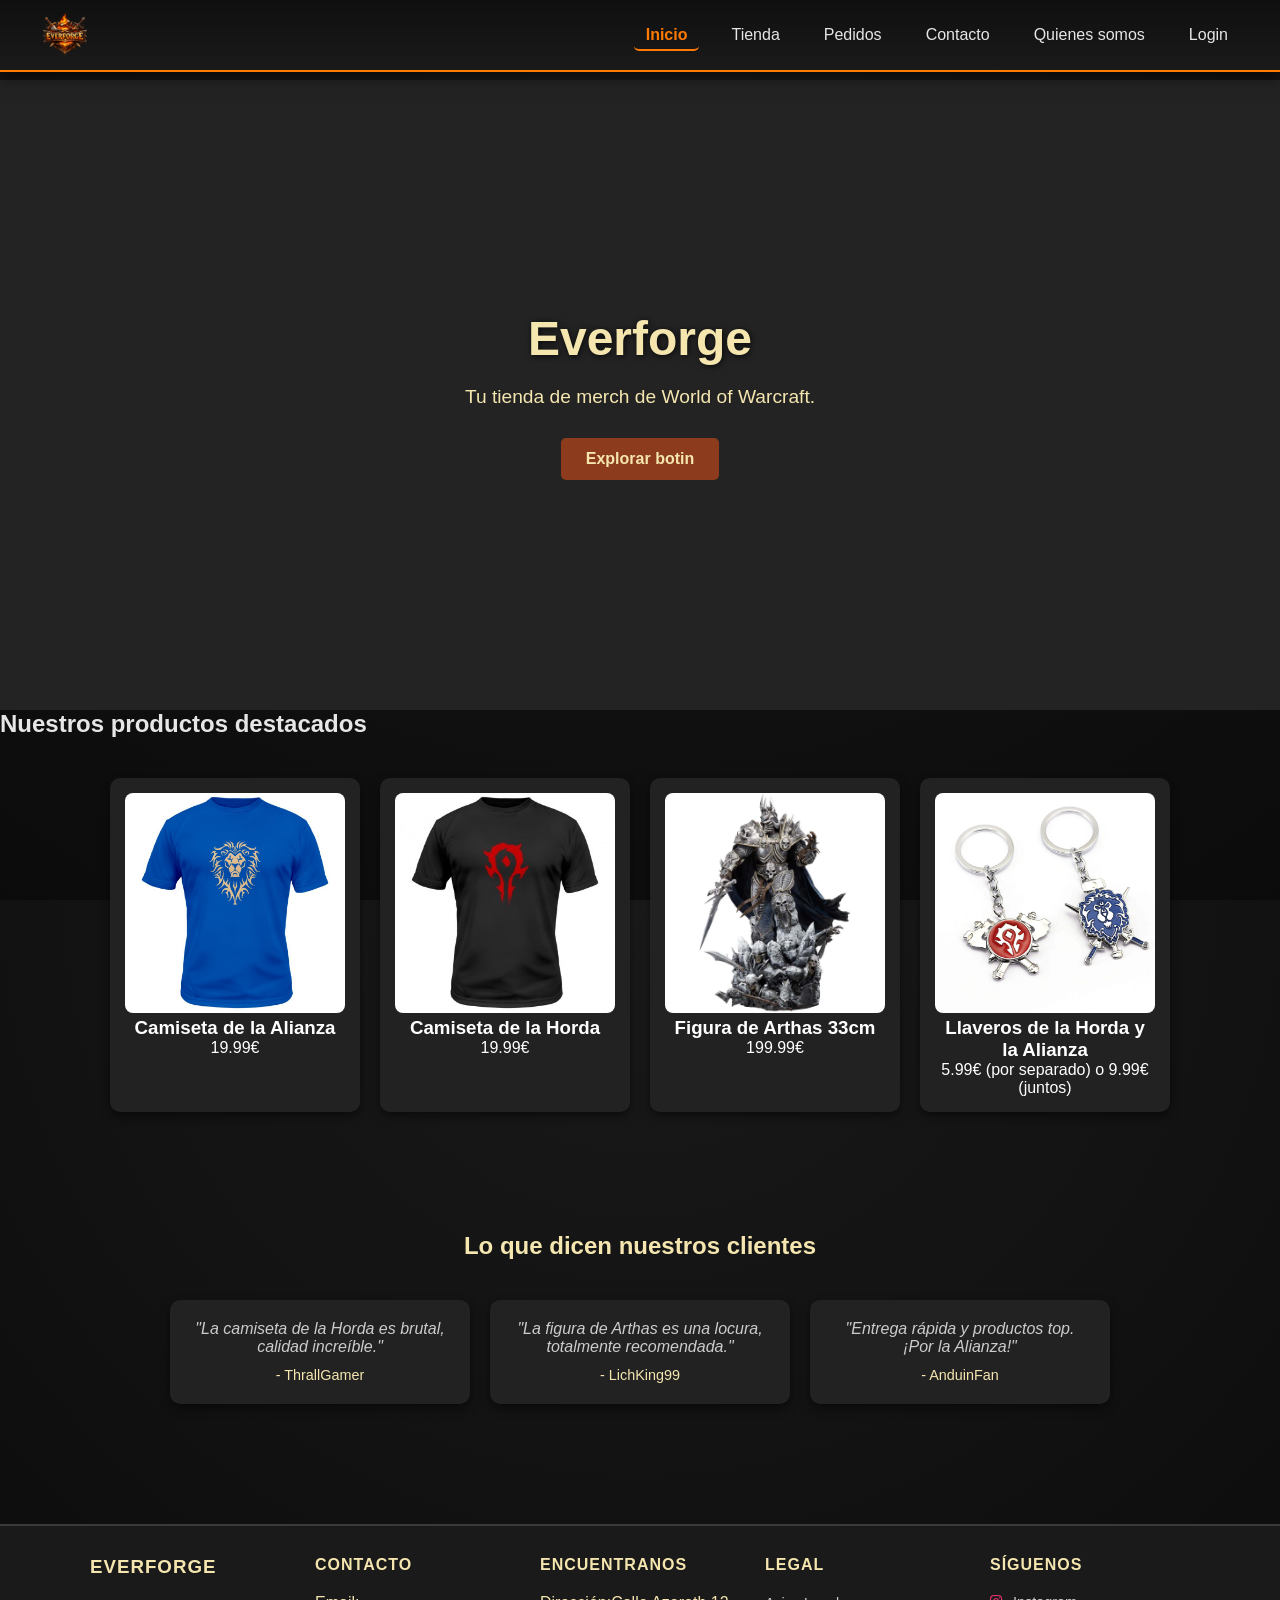
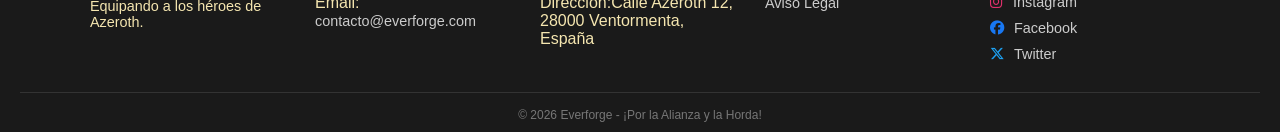
<file: index.html>
<!DOCTYPE html>
<html lang="es">

<head>
  <meta charset="UTF-8">
  <meta name="viewport" content="width=device-width, initial-scale=1.0">
  <title>Everforge - Inicio</title>
  <link rel="stylesheet" href="./css/style.css">
  <link rel="stylesheet" href="https://cdnjs.cloudflare.com/ajax/libs/font-awesome/6.5.0/css/all.min.css">
</head>
<!--links a todas las páginas-->

<body>
  <header>
    <div class="logo">
      <img src="./assets/images/logo.png" alt="Everforge">
    </div>
    <nav aria-label="Menú principal">
      <ul>
        <li><a href="index.html" class="activo">Inicio</a></li>
        <li><a href="views/merch.html">Tienda</a></li>
        <li><a href="views/pedidos.html">Pedidos</a></li>
        <li><a href="views/contacto.html">Contacto</a></li>
        <li><a href="views/nosotros.html">Quienes somos</a></li>
        <li><a href="views/login.html">Login</a></li>


      </ul>
    </nav>
  </header>
  <!--seccion hero-->
  <main>
    <section id="hero">
      <div class="hero-content">
        <h2 class="montserrat-regular">Everforge</h2>
        <p class="montserrat-regular">
          Tu tienda de merch de World of Warcraft.
        </p>
        <a href="views/merch.html" class="btn-primary montserrat-bold">Explorar botin</a>
      </div>
    </section>
    <section>
      <h2 class="montserrat-bold">Nuestros productos destacados</h2>
      <div class="productos-destacados">
        <div class="producto">
          <a href="views/merch.html">
            <img src="./assets/images/camiseta-world-of-warcraft-alianza.jpg" alt="Camiseta de la Alianza">
          </a>
          <h3 class="montserrat-regular">Camiseta de la Alianza</h3>
          <p class="montserrat-regular">19.99€</p>
        </div>
        <div class="producto">
          <a href="views/merch.html">
            <img src="./assets/images/camiseta-world-of-warcraft-horda.jpg" alt="Camiseta de la Horda">
          </a>
          <h3 class="montserrat-regular">Camiseta de la Horda</h3>
          <p class="montserrat-regular">19.99€</p>
        </div>
        <div class="producto">
          <a href="views/merch.html">
            <img src="./assets/images/figura-arthas-menethil.jpg" alt="Figura de Arthas Menethil">
          </a>
          <h3 class="montserrat-regular">Figura de Arthas 33cm</h3>
          <p class="montserrat-regular">199.99€</p>
        </div>
        <div class="producto">
          <a href="views/merch.html">
            <img src="./assets/images/llaveros-horda-alianza.jpg" alt="Llaveros de la Horda y la Alianza">
          </a>
          <h3 class="montserrat-regular">
            Llaveros de la Horda y la Alianza
          </h3>
          <p class="montserrat-regular">
            5.99€ (por separado) o 9.99€ (juntos)
          </p>
        </div>
      </div>
    </section>
    <section class="opiniones">
      <h2 class="montserrat-bold">Lo que dicen nuestros clientes</h2>

      <div class="opiniones-container">
        <div class="opinion">
          <p>"La camiseta de la Horda es brutal, calidad increíble."</p>
          <span>- ThrallGamer</span>
        </div>

        <div class="opinion">
          <p>"La figura de Arthas es una locura, totalmente recomendada."</p>
          <span>- LichKing99</span>
        </div>

        <div class="opinion">
          <p>"Entrega rápida y productos top. ¡Por la Alianza!"</p>
          <span>- AnduinFan</span>
        </div>
      </div>
    </section>
  </main>
  <!--footer-->
  <footer>
    <div class="footer-content">
      <div class="footer-section">
        <h3 class="montserrat-bold">Everforge</h3>
        <p class="montserrat-regular">Equipando a los héroes de Azeroth.</p>
      </div>
      <div class="footer-section">
        <h4 class="montserrat-bold">Contacto</h4>
        <ul>
          <li>
            Email:
            <a href="mailto:contacto@everforge.com">contacto@everforge.com</a>
          </li>
        </ul>
      </div>
      <div class="footer-section">
        <h4 class="montserrat-bold">Encuentranos</h4>
        <ul>
          <li>Dirección:Calle Azeroth 12, 28000 Ventormenta, España</li>
        </ul>
      </div>
      <div class="footer-section">
        <h4 class="montserrat-bold">Legal</h4>
        <ul>
          <li><a href="views/aviso-legal.html">Aviso Legal</a></li>
        </ul>
      </div>

      <div class="footer-section">
        <h4 class="montserrat-bold">Síguenos</h4>
        <div class="social-links">
          <a href="https://instagram.com" target="_blank" class="insta-link">
            <i class="fa-brands fa-instagram"></i> Instagram
          </a>

          <a href="https://facebook.com" target="_blank" class="facebook-link">
            <i class="fa-brands fa-facebook"></i> Facebook
          </a>

          <a href="https://twitter.com" target="_blank" class="twitter-link">
            <i class="fa-brands fa-x-twitter"></i> Twitter
          </a>
        </div>
      </div>
    </div>
    <div class="footer-bottom">
      <p class="montserrat-regular">
        &copy; 2026 Everforge - ¡Por la Alianza y la Horda!
      </p>
    </div>
  </footer>
</body>

</html>
</file>
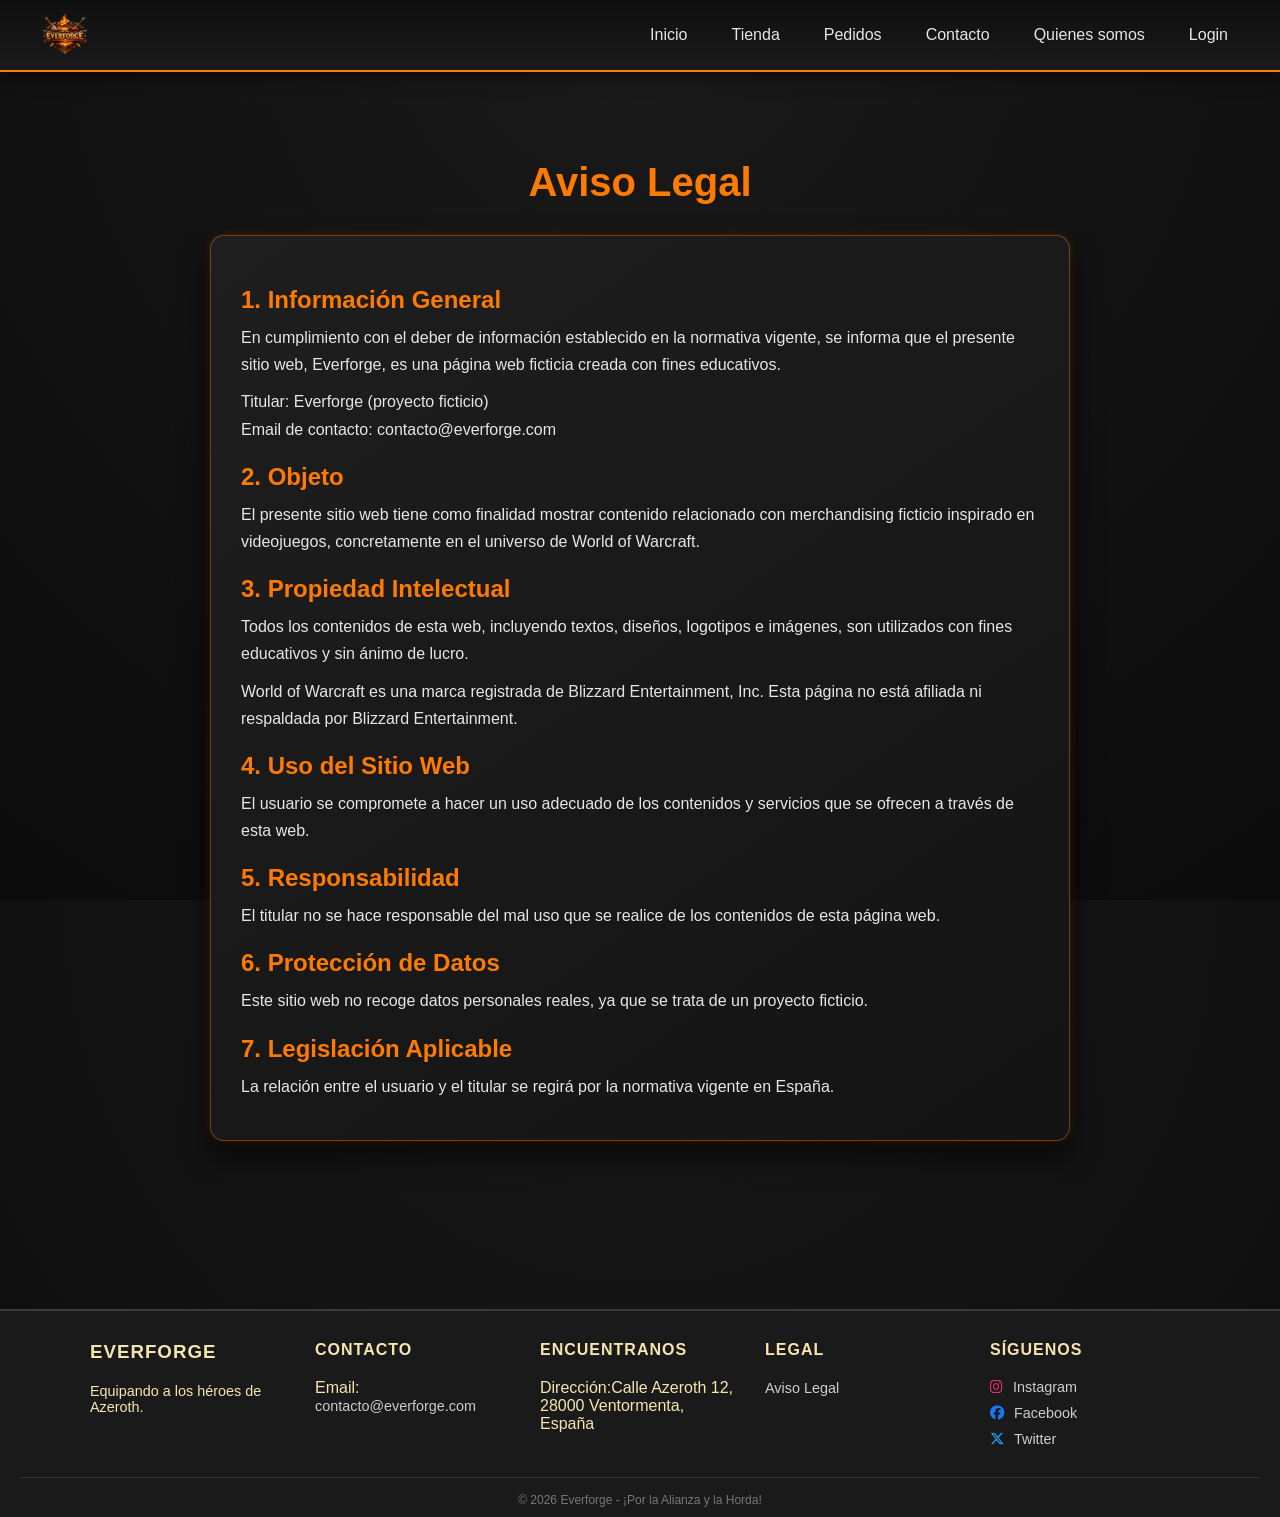
<file: views/aviso-legal.html>
<!DOCTYPE html>
<html lang="es">

<head>
  <meta charset="UTF-8" />
  <meta name="viewport" content="width=device-width, initial-scale=1.0" />
  <title>Aviso Legal - Everforge</title>
  <link rel="stylesheet" href="../css/style.css" />
  <link rel="stylesheet" href="https://cdnjs.cloudflare.com/ajax/libs/font-awesome/6.5.0/css/all.min.css" />
</head>

<body>
  <header>
    <div class="logo">
      <img width="300" height="200" src="../assets/images/logo.png" alt="" />
    </div>
    <nav aria-label="Menú principal">
      <ul>
        <li><a href="../index.html">Inicio</a></li>
        <li><a href="../views/merch.html">Tienda</a></li>
        <li><a href="../views/pedidos.html">Pedidos</a></li>
        <li><a href="../views/contacto.html">Contacto</a></li>
        <li><a href="../views/nosotros.html">Quienes somos</a></li>
        <li><a href="../views/login.html">Login</a></li>


      </ul>
    </nav>
  </header>
  <main>
    <section class="about-page">
      <h1>Aviso Legal</h1>

      <div class="about">
        <h2>1. Información General</h2>
        <p>
          En cumplimiento con el deber de información establecido en la
          normativa vigente, se informa que el presente sitio web, Everforge,
          es una página web ficticia creada con fines educativos.
        </p>

        <p>
          Titular: Everforge (proyecto ficticio)<br />
          Email de contacto: contacto@everforge.com
        </p>

        <h2>2. Objeto</h2>
        <p>
          El presente sitio web tiene como finalidad mostrar contenido
          relacionado con merchandising ficticio inspirado en videojuegos,
          concretamente en el universo de World of Warcraft.
        </p>

        <h2>3. Propiedad Intelectual</h2>
        <p>
          Todos los contenidos de esta web, incluyendo textos, diseños,
          logotipos e imágenes, son utilizados con fines educativos y sin
          ánimo de lucro.
        </p>

        <p>
          World of Warcraft es una marca registrada de Blizzard Entertainment,
          Inc. Esta página no está afiliada ni respaldada por Blizzard
          Entertainment.
        </p>

        <h2>4. Uso del Sitio Web</h2>
        <p>
          El usuario se compromete a hacer un uso adecuado de los contenidos y
          servicios que se ofrecen a través de esta web.
        </p>

        <h2>5. Responsabilidad</h2>
        <p>
          El titular no se hace responsable del mal uso que se realice de los
          contenidos de esta página web.
        </p>

        <h2>6. Protección de Datos</h2>
        <p>
          Este sitio web no recoge datos personales reales, ya que se trata de
          un proyecto ficticio.
        </p>

        <h2>7. Legislación Aplicable</h2>
        <p>
          La relación entre el usuario y el titular se regirá por la normativa
          vigente en España.
        </p>
      </div>
    </section>
  </main>
  <!--footer-->
  <footer>
    <div class="footer-content">
      <div class="footer-section">
        <h3 class="montserrat-bold">Everforge</h3>
        <p class="montserrat-regular">Equipando a los héroes de Azeroth.</p>
      </div>
      <div class="footer-section">
        <h4 class="montserrat-bold">Contacto</h4>
        <ul>
          <li>
            Email:
            <a href="mailto:contacto@everforge.com">contacto@everforge.com</a>
          </li>
        </ul>
      </div>
      <div class="footer-section">
        <h4 class="montserrat-bold">Encuentranos</h4>
        <ul>
          <li>Dirección:Calle Azeroth 12, 28000 Ventormenta, España</li>
        </ul>
      </div>
      <div class="footer-section">
        <h4 class="montserrat-bold">Legal</h4>
        <ul>
          <li><a href="aviso-legal.html">Aviso Legal</a></li>
        </ul>
      </div>

      <div class="footer-section">
        <h4 class="montserrat-bold">Síguenos</h4>
        <div class="social-links">
          <a href="https://instagram.com" target="_blank" class="insta-link">
            <i class="fa-brands fa-instagram"></i> Instagram
          </a>

          <a href="https://facebook.com" target="_blank" class="facebook-link">
            <i class="fa-brands fa-facebook"></i> Facebook
          </a>

          <a href="https://twitter.com" target="_blank" class="twitter-link">
            <i class="fa-brands fa-x-twitter"></i> Twitter
          </a>
        </div>
      </div>
    </div>

    <div class="footer-bottom">
      <p class="montserrat-regular">
        &copy; 2026 Everforge - ¡Por la Alianza y la Horda!
      </p>
    </div>
  </footer>
</body>

</html>
</file>
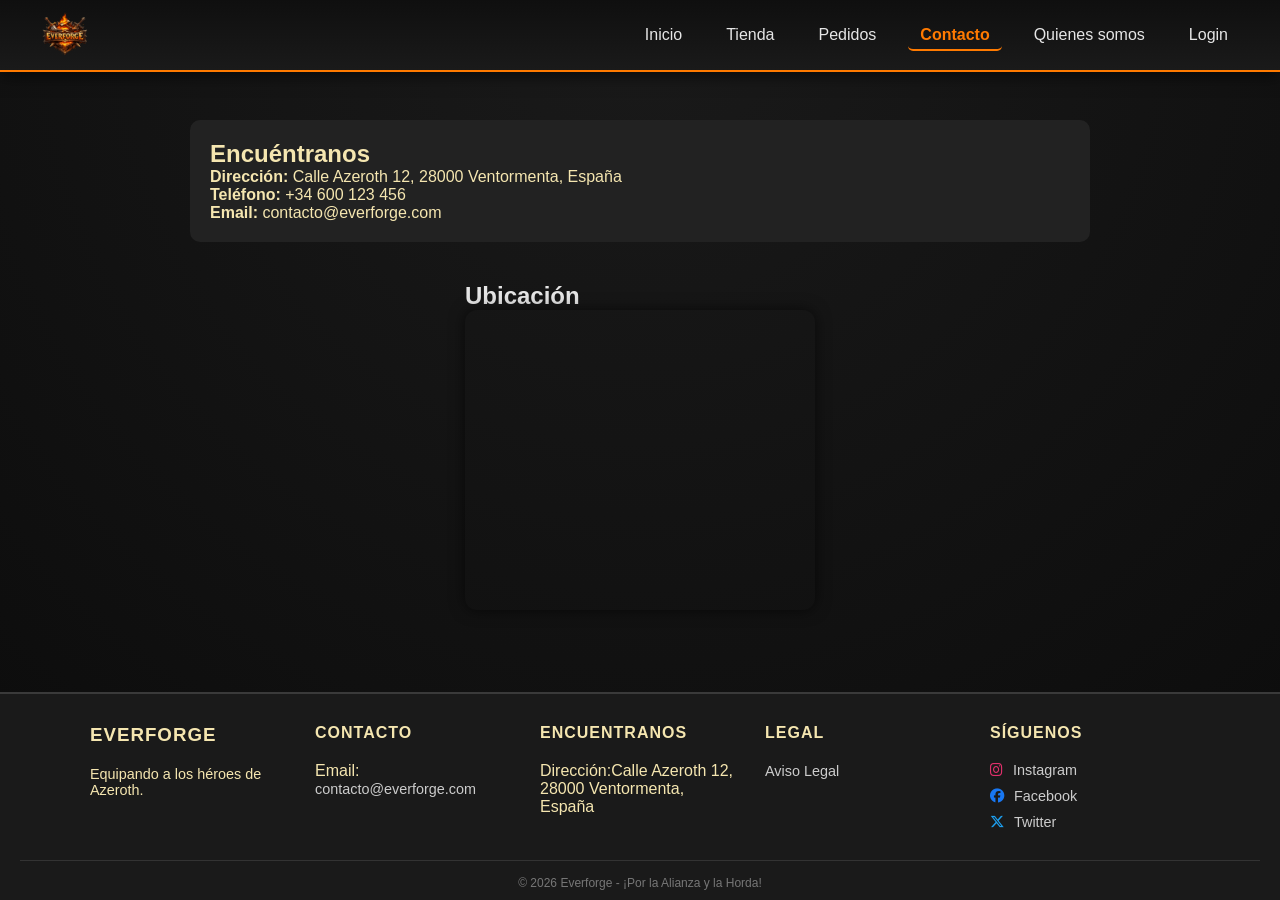
<file: views/contacto.html>
<!DOCTYPE html>
<html lang="es">

<head>
  <meta charset="UTF-8">
  <meta name="viewport" content="width=device-width, initial-scale=1.0">
  <title>Everforge-Contacto</title>
  <link rel="stylesheet" href="../css/style.css">
  <link rel="stylesheet" href="https://cdnjs.cloudflare.com/ajax/libs/font-awesome/6.5.0/css/all.min.css">
</head>

<body>
  <header>
    <div class="logo">
      <img width="300" height="200" src="../assets/images/logo.png" alt="Everforge">
    </div>
    <nav aria-label="Menú principal">
      <ul>
        <li><a href="../index.html">Inicio</a></li>
        <li><a href="../views/merch.html">Tienda</a></li>
        <li><a href="../views/pedidos.html">Pedidos</a></li>
        <li><a href="../views/contacto.html" class="activo">Contacto</a></li>
        <li><a href="../views/nosotros.html">Quienes somos</a></li>
        <li><a href="../views/login.html">Login</a></li>


      </ul>
    </nav>
  </header>
  <main>
    <section class="contacto-info">
      <h2>Encuéntranos</h2>
      <p>
        <strong>Dirección:</strong> Calle Azeroth 12, 28000 Ventormenta,
        España
      </p>
      <p><strong>Teléfono:</strong> +34 600 123 456</p>
      <p><strong>Email:</strong> contacto@everforge.com</p>
    </section>
    <div class="mapa">
      <h2>Ubicación</h2>
      <iframe src="https://www.google.com/maps?q=Madrid&output=embed" loading="lazy"
        referrerpolicy="no-referrer-when-downgrade">
      </iframe>
    </div>
  </main>
  <!--footer-->
  <footer>
    <div class="footer-content">
      <div class="footer-section">
        <h3 class="montserrat-bold">Everforge</h3>
        <p class="montserrat-regular">Equipando a los héroes de Azeroth.</p>
      </div>
      <div class="footer-section">
        <h4 class="montserrat-bold">Contacto</h4>
        <ul>
          <li>
            Email:
            <a href="mailto:contacto@everforge.com">contacto@everforge.com</a>
          </li>
        </ul>
      </div>
      <div class="footer-section">
        <h4 class="montserrat-bold">Encuentranos</h4>
        <ul>
          <li>Dirección:Calle Azeroth 12, 28000 Ventormenta, España</li>
        </ul>
      </div>
      <div class="footer-section">
        <h4 class="montserrat-bold">Legal</h4>
        <ul>
          <li><a href="aviso-legal.html">Aviso Legal</a></li>
        </ul>
      </div>

      <div class="footer-section">
        <h4 class="montserrat-bold">Síguenos</h4>

        <div class="social-links">
          <a href="https://instagram.com" target="_blank" class="insta-link">
            <i class="fa-brands fa-instagram"></i> Instagram
          </a>

          <a href="https://facebook.com" target="_blank" class="facebook-link">
            <i class="fa-brands fa-facebook"></i> Facebook
          </a>

          <a href="https://twitter.com" target="_blank" class="twitter-link">
            <i class="fa-brands fa-x-twitter"></i> Twitter
          </a>
        </div>

      </div>
    </div>
    <div class="footer-bottom">
      <p class="montserrat-regular">
        &copy; 2026 Everforge - ¡Por la Alianza y la Horda!
      </p>
    </div>
  </footer>
</body>

</html>
</file>
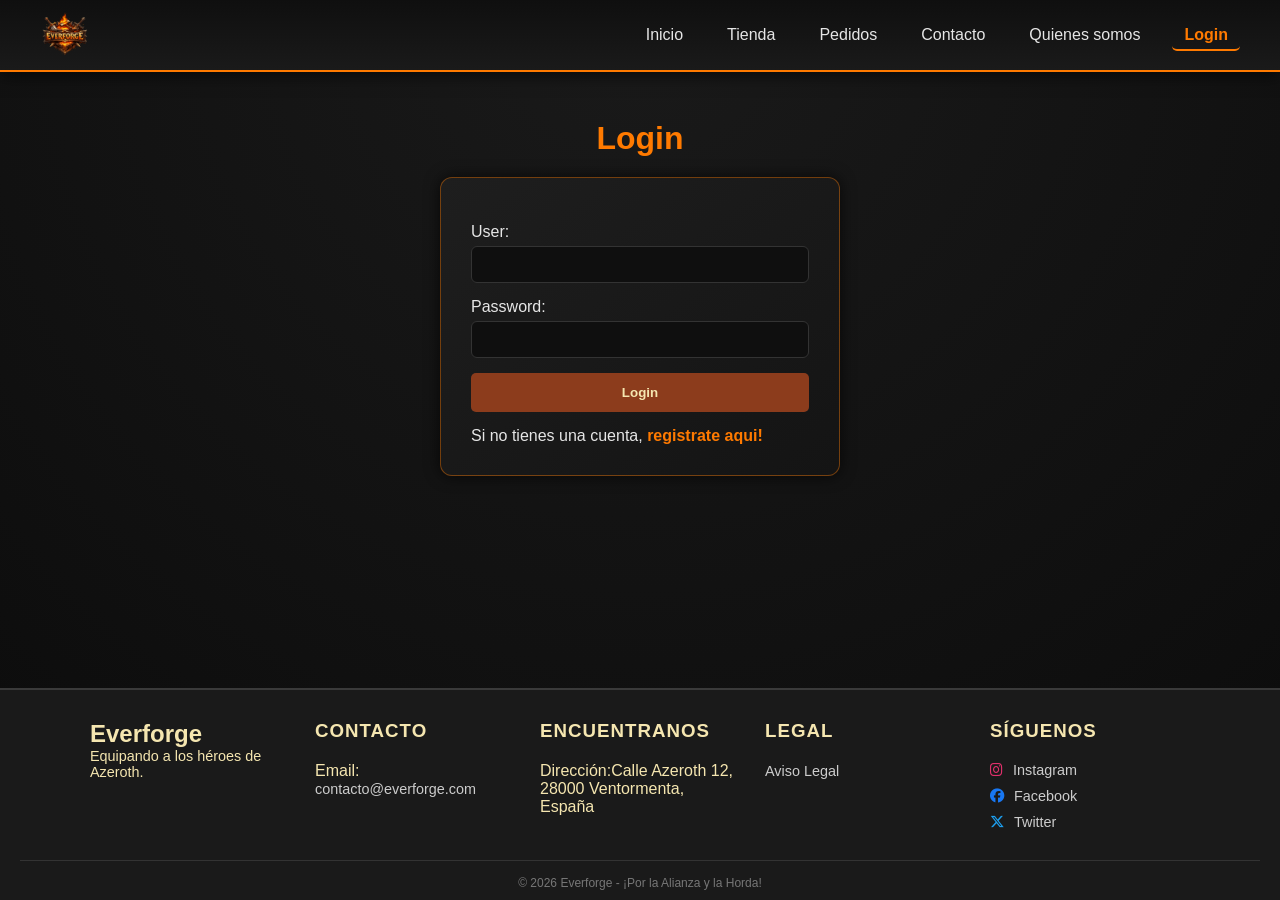
<file: views/login.html>
<!DOCTYPE html>
<html lang="es">

<head>
  <meta charset="UTF-8">
  <meta name="viewport" content="width=device-width, initial-scale=1.0">
  <title>Everforge - Login</title>
  <link rel="stylesheet" href="../css/style.css">
  <link rel="stylesheet" href="https://cdnjs.cloudflare.com/ajax/libs/font-awesome/6.5.0/css/all.min.css">
</head>
<!--links a todas las páginas-->

<body>
  <header>
    <div class="logo">
      <img width="300" height="200" src="../assets/images/logo.png" alt="Everforge">
    </div>
    <nav aria-label="Menú principal">
      <ul>
        <li><a href="../index.html">Inicio</a></li>
        <li><a href="../views/merch.html">Tienda</a></li>
        <li><a href="../views/pedidos.html">Pedidos</a></li>
        <li><a href="../views/contacto.html">Contacto</a></li>
        <li><a href="../views/nosotros.html">Quienes somos</a></li>
        <li><a href="../views/login.html" class="activo">Login</a></li>


      </ul>
    </nav>
  </header>
  <!--seccion login-->
  <main>
    <h1 class="active">Login</h1>
    <form>
      <label for="user">User:</label>
      <input type="text" id="user" name="user" required>
      <label for="password">Password:</label>
      <input type="password" id="password" name="password" required>
      <input type="submit" value="Login" class="btn-primary">
      Si no tienes una cuenta, <a href="registro.html" class="btn-regs">registrate aqui!</a>
    </form>
  </main>
  <!--footer-->
  <footer>
    <div class="footer-content">
      <div class="footer-section">
        <h2 class="montserrat-bold">Everforge</h2>
        <p class="montserrat-regular">Equipando a los héroes de Azeroth.</p>
      </div>
      <div class="footer-section">
        <h3 class="montserrat-bold">Contacto</h3>
        <ul>
          <li>
            Email:
            <a href="mailto:contacto@everforge.com">contacto@everforge.com</a>
          </li>
        </ul>
      </div>
      <div class="footer-section">
        <h3 class="montserrat-bold">Encuentranos</h3>
        <ul>
          <li>Dirección:Calle Azeroth 12, 28000 Ventormenta, España</li>
        </ul>
      </div>
      <div class="footer-section">
        <h3 class="montserrat-bold">Legal</h3>
        <ul>
          <li><a href="aviso-legal.html">Aviso Legal</a></li>
        </ul>
      </div>

      <div class="footer-section">
        <h3 class="montserrat-bold">Síguenos</h3>
        <div class="social-links">
          <a href="https://instagram.com" target="_blank" class="insta-link">
            <i class="fa-brands fa-instagram"></i> Instagram
          </a>

          <a href="https://facebook.com" target="_blank" class="facebook-link">
            <i class="fa-brands fa-facebook"></i> Facebook
          </a>

          <a href="https://twitter.com" target="_blank" class="twitter-link">
            <i class="fa-brands fa-x-twitter"></i> Twitter
          </a>
        </div>
      </div>
    </div>

    <div class="footer-bottom">
      <p class="montserrat-regular">
        &copy; 2026 Everforge - ¡Por la Alianza y la Horda!
      </p>
    </div>
  </footer>
</body>

</html>
</file>
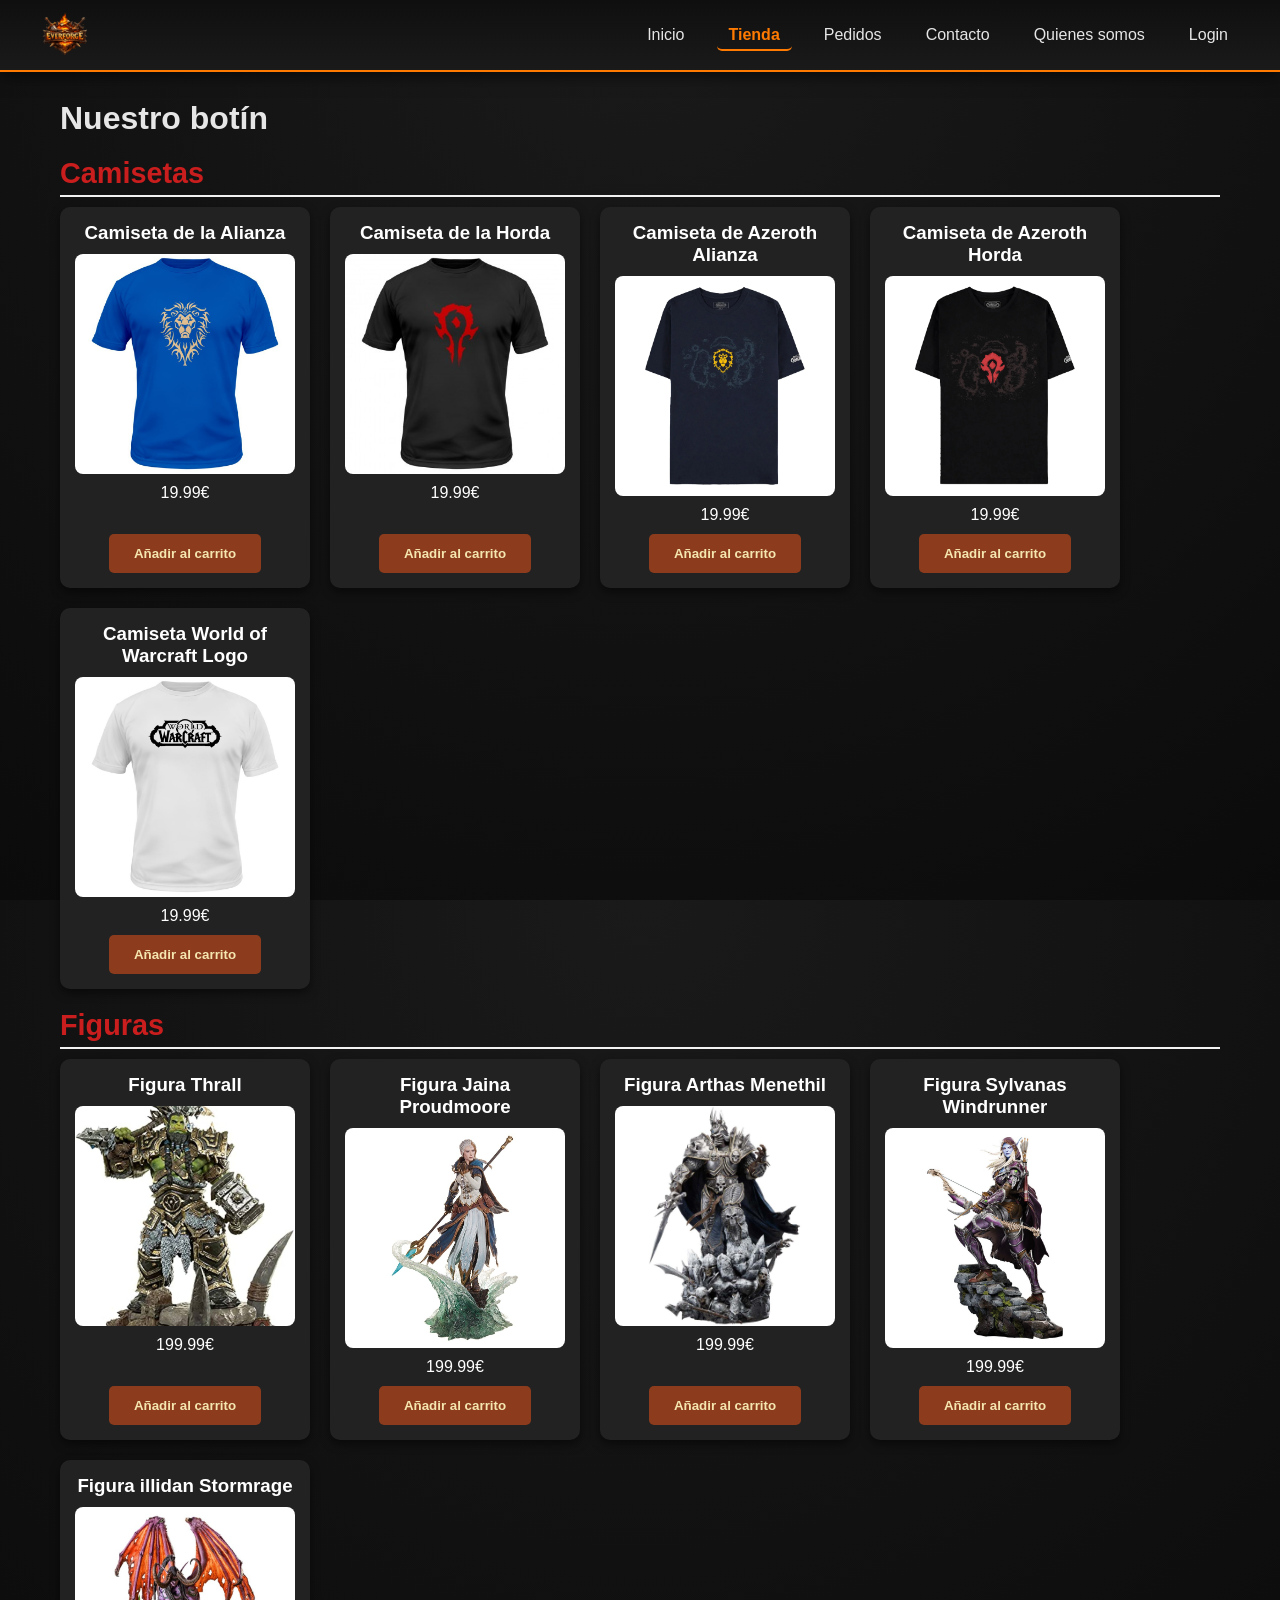
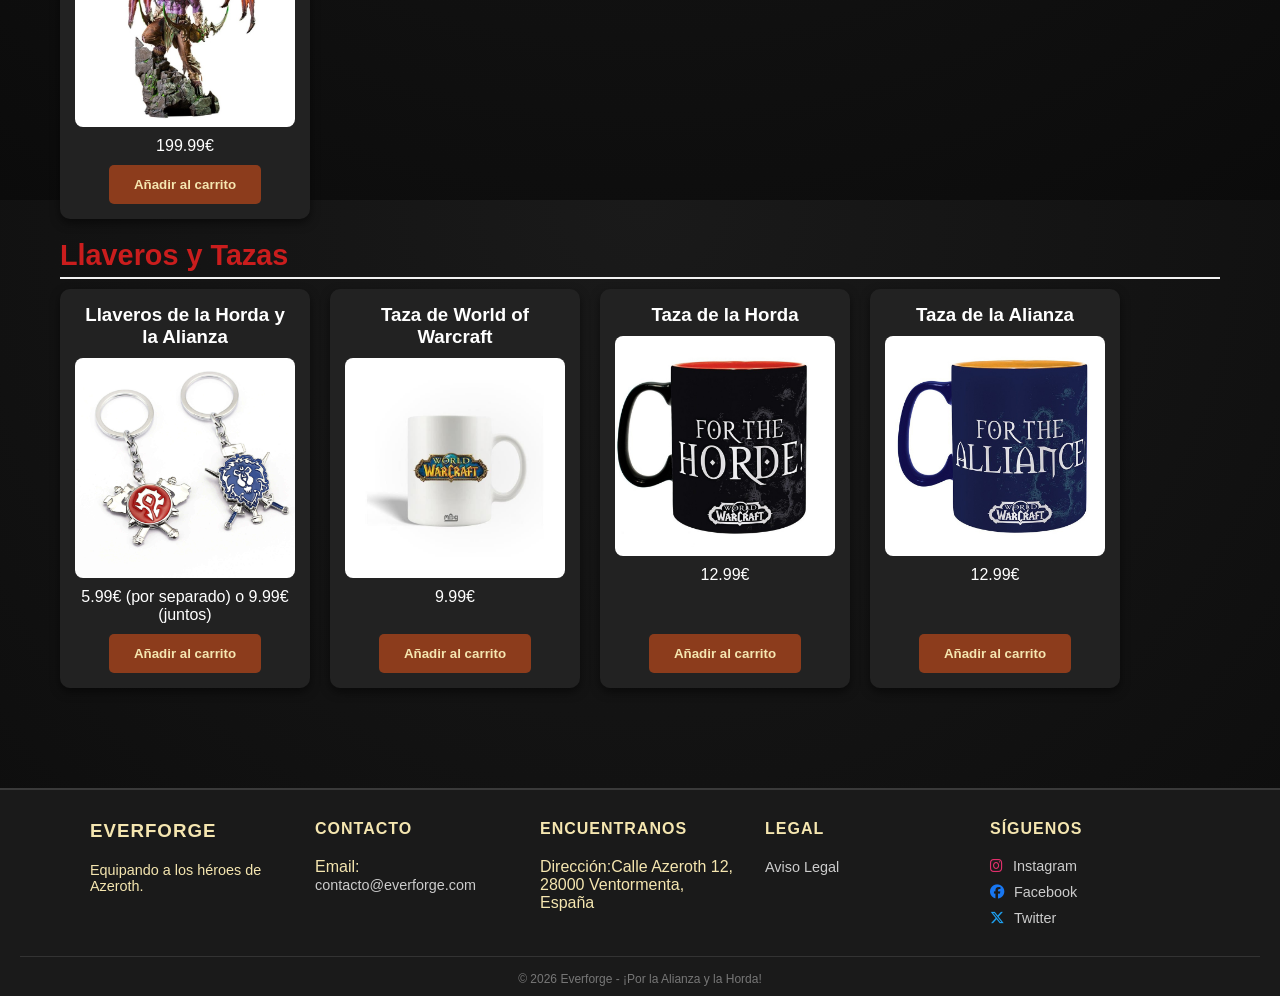
<file: views/merch.html>
<!DOCTYPE html>
<html lang="es">

<head>
  <meta charset="UTF-8">
  <meta name="viewport" content="width=device-width, initial-scale=1.0">
  <title>Everforge - Merch</title>
  <link rel="stylesheet" href="../css/style.css">
  <link rel="stylesheet" href="https://cdnjs.cloudflare.com/ajax/libs/font-awesome/6.5.0/css/all.min.css">
</head>
<!--links a todas las páginas-->

<body>
  <header>
    <div class="logo">
      <img width="300" height="200" src="../assets/images/logo.png" alt="Everforge">
    </div>
    <nav aria-label="Menú principal">
      <ul>
        <li><a href="../index.html">Inicio</a></li>
        <li><a href="../views/merch.html" class="activo">Tienda</a></li>
        <li><a href="../views/pedidos.html">Pedidos</a></li>
        <li><a href="../views/contacto.html">Contacto</a></li>
        <li><a href="../views/nosotros.html">Quienes somos</a></li>
        <li><a href="../views/login.html">Login</a></li>


      </ul>
    </nav>
  </header>
  <main class="merch">
    <h1>Nuestro botín</h1>

    <!-- Sección Camisetas -->
    <section class="categoria" id="camisetas">
      <h2>Camisetas</h2>
      <div class="producto-row">
        <article class="producto">
          <h3>Camiseta de la Alianza</h3>
          <img width="300" height="200" src="../assets/images/camiseta-world-of-warcraft-alianza.jpg"
            alt="Camiseta de la Alianza" />
          <p>19.99€</p>
          <button class="btn-primary">Añadir al carrito</button>
        </article>

        <article class="producto">
          <h3>Camiseta de la Horda</h3>
          <img width="300" height="200" src="../assets/images/camiseta-world-of-warcraft-horda.jpg"
            alt="Camiseta de la Horda" />
          <p>19.99€</p>
          <button class="btn-primary">Añadir al carrito</button>
        </article>

        <article class="producto">
          <h3>Camiseta de Azeroth Alianza</h3>
          <img width="300" height="200" src="../assets/images/camiseta-azeroth-alianza.jpg"
            alt="Camiseta de Azeroth Alianza" />

          <p>19.99€</p>
          <button class="btn-primary">Añadir al carrito</button>
        </article>

        <article class="producto">
          <h3>Camiseta de Azeroth Horda</h3>
          <img width="300" height="200" src="../assets/images/camiseta-azeroth-horda.jpg"
            alt="Camiseta de Azeroth Horda" />
          <p>19.99€</p>
          <button class="btn-primary">Añadir al carrito</button>
        </article>

        <article class="producto">
          <h3>Camiseta World of Warcraft Logo</h3>
          <img width="300" height="200" src="../assets/images/camiseta-world-of-warcraft.jpg"
            alt="Camiseta World of Warcraft Logo" />
          <p>19.99€</p>
          <button class="btn-primary">Añadir al carrito</button>
        </article>
      </div>
    </section>

    <!-- seccion figuras -->
    <section class="categoria" id="figuras">
      <h2>Figuras</h2>
      <div class="producto-row">
        <article class="producto">
          <h3>Figura Thrall</h3>
          <img width="300" height="200" src="../assets/images/figura-thrall.jpg" alt="Figura Thrall" />
          <p>199.99€</p>
          <button class="btn-primary">Añadir al carrito</button>
        </article>

        <article class="producto">
          <h3>Figura Jaina Proudmoore</h3>
          <img width="300" height="200" src="../assets/images/figura-jaina-proudmoore.jpg"
            alt="Figura Jaina Proudmoore" />
          <p>199.99€</p>
          <button class="btn-primary">Añadir al carrito</button>
        </article>

        <article class="producto">
          <h3>Figura Arthas Menethil</h3>
          <img width="300" height="200" src="../assets/images/figura-arthas-menethil.jpg"
            alt="Figura Arthas Menethil" />
          <p>199.99€</p>
          <button class="btn-primary">Añadir al carrito</button>
        </article>

        <article class="producto">
          <h3>Figura Sylvanas Windrunner</h3>
          <img width="300" height="200" src="../assets/images/figura-sylvanas-windrunner.jpg"
            alt="Figura Sylvanas Windrunner" />
          <p>199.99€</p>
          <button class="btn-primary">Añadir al carrito</button>
        </article>

        <article class="producto">
          <h3>Figura illidan Stormrage</h3>
          <img width="300" height="200" src="../assets/images/figura-illidan-stormrage.jpg"
            alt="Figura illidan Stormrage" />
          <p>199.99€</p>
          <button class="btn-primary">Añadir al carrito</button>
        </article>
      </div>
    </section>
    <!-- Sección Tazas y Llaveros -->
    <section class="categoria" id="tazas-llaveros">
      <h2>Llaveros y Tazas</h2>
      <div class="producto-row">
        <article class="producto">
          <h3>Llaveros de la Horda y la Alianza</h3>
          <img width="300" height="200" src="../assets/images/llaveros-horda-alianza.jpg"
            alt="Llaveros de la Horda y la Alianza" />
          <p>5.99€ (por separado) o 9.99€ (juntos)</p>
          <button class="btn-primary">Añadir al carrito</button>
        </article>

        <article class="producto">
          <h3>Taza de World of Warcraft</h3>
          <img width="300" height="200" src="../assets/images/taza-wow.jpeg" alt="Taza de World of Warcraft" />
          <p>9.99€</p>
          <button class="btn-primary">Añadir al carrito</button>
        </article>
        <article class="producto">
          <h3>Taza de la Horda</h3>
          <img width="300" height="200" src="../assets/images/taza-horda.jpg" alt="Taza de la Horda" />
          <p>12.99€</p>
          <button class="btn-primary">Añadir al carrito</button>
        </article>
        <article class="producto">
          <h3>Taza de la Alianza</h3>
          <img width="300" height="200" src="../assets/images/taza-alianza.jpg" alt="Taza de la Alianza" />
          <p>12.99€</p>
          <button class="btn-primary">Añadir al carrito</button>
        </article>
      </div>
    </section>
  </main>
  <!--footer-->
  <footer>
    <div class="footer-content">
      <div class="footer-section">
        <h3 class="montserrat-bold">Everforge</h3>
        <p class="montserrat-regular">Equipando a los héroes de Azeroth.</p>
      </div>
      <div class="footer-section">
        <h4 class="montserrat-bold">Contacto</h4>
        <ul>
          <li>
            Email:
            <a href="mailto:contacto@everforge.com">contacto@everforge.com</a>
          </li>
        </ul>
      </div>
      <div class="footer-section">
        <h4 class="montserrat-bold">Encuentranos</h4>
        <ul>
          <li>Dirección:Calle Azeroth 12, 28000 Ventormenta, España</li>
        </ul>
      </div>
      <div class="footer-section">
        <h4 class="montserrat-bold">Legal</h4>
        <ul>
          <li><a href="aviso-legal.html">Aviso Legal</a></li>
        </ul>
      </div>

      <div class="footer-section">
        <h4 class="montserrat-bold">Síguenos</h4>
        <div class="social-links">
          <a href="https://instagram.com" target="_blank" class="insta-link">
            <i class="fa-brands fa-instagram"></i> Instagram
          </a>
          <a href="https://facebook.com" target="_blank" class="facebook-link">
            <i class="fa-brands fa-facebook"></i> Facebook
          </a>

          <a href="https://twitter.com" target="_blank" class="twitter-link">
            <i class="fa-brands fa-x-twitter"></i> Twitter
          </a>

        </div>
      </div>
    </div>
    <div class="footer-bottom">
      <p class="montserrat-regular">
        &copy; 2026 Everforge - ¡Por la Alianza y la Horda!
      </p>
    </div>
  </footer>
</body>

</html>
</file>
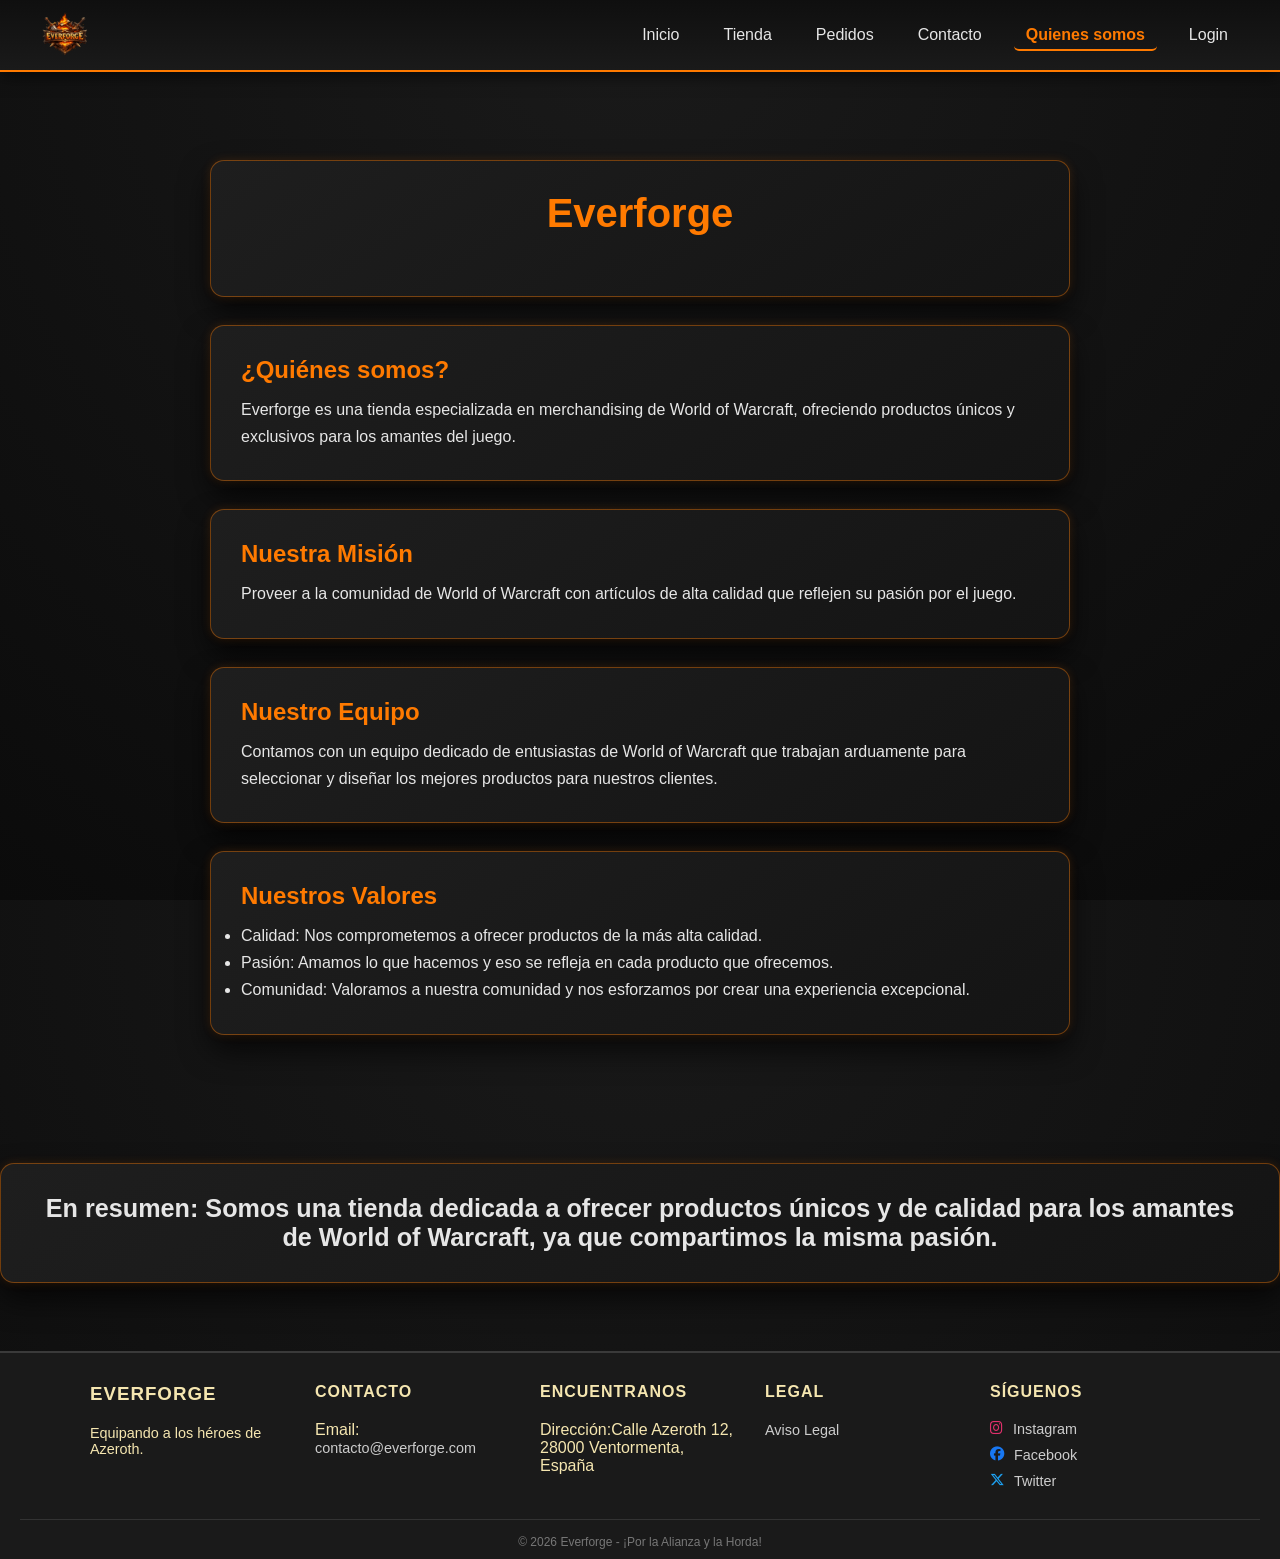
<file: views/nosotros.html>
<!DOCTYPE html>
<html lang="es">

<head>
  <meta charset="UTF-8">
  <meta name="viewport" content="width=device-width, initial-scale=1.0">
  <title>Everforge - Quiénes somos</title>
  <link rel="stylesheet" href="../css/style.css">
  <link rel="stylesheet" href="https://cdnjs.cloudflare.com/ajax/libs/font-awesome/6.5.0/css/all.min.css">
</head>
<!--links a todas las páginas-->

<body>
  <header>
    <div class="logo">
      <img width="300" height="200" src="../assets/images/logo.png" alt="Everforge">
    </div>
    <nav aria-label="Menú principal">
      <ul>
        <li><a href="../index.html">Inicio</a></li>
        <li><a href="../views/merch.html">Tienda</a></li>
        <li><a href="../views/pedidos.html">Pedidos</a></li>
        <li><a href="../views/contacto.html">Contacto</a></li>
        <li><a href="../views/nosotros.html" class="activo">Quienes somos</a></li>
        <li><a href="../views/login.html">Login</a></li>


      </ul>
    </nav>
  </header>
  <!--seccion nosotros-->
  <main class="about-page">
    <div class="about">
      <h1>Everforge</h1>
    </div>
    <div class="intro">
      <h2>¿Quiénes somos?</h2>
      <p>
        Everforge es una tienda especializada en merchandising de World of
        Warcraft, ofreciendo productos únicos y exclusivos para los amantes
        del juego.
      </p>
    </div>
    <div class="objective">
      <h2>Nuestra Misión</h2>
      <p>
        Proveer a la comunidad de World of Warcraft con artículos de alta
        calidad que reflejen su pasión por el juego.
      </p>
    </div>
    <div class="team">
      <h2>Nuestro Equipo</h2>
      <p>
        Contamos con un equipo dedicado de entusiastas de World of Warcraft
        que trabajan arduamente para seleccionar y diseñar los mejores
        productos para nuestros clientes.
      </p>
    </div>
    <div class="values">
      <h2>Nuestros Valores</h2>
      <ul>
        <li>
          Calidad: Nos comprometemos a ofrecer productos de la más alta
          calidad.
        </li>
        <li>
          Pasión: Amamos lo que hacemos y eso se refleja en cada producto que
          ofrecemos.
        </li>
        <li>
          Comunidad: Valoramos a nuestra comunidad y nos esforzamos por crear
          una experiencia excepcional.
        </li>
      </ul>
    </div>
  </main>
  <div class="summary">
    <h2>
      En resumen: Somos una tienda dedicada a ofrecer productos únicos y de
      calidad para los amantes de World of Warcraft, ya que compartimos la
      misma pasión.
    </h2>
  </div>
  <!--footer-->
  <footer>
    <div class="footer-content">
      <div class="footer-section">
        <h3 class="montserrat-bold">Everforge</h3>
        <p class="montserrat-regular">Equipando a los héroes de Azeroth.</p>
      </div>
      <div class="footer-section">
        <h4 class="montserrat-bold">Contacto</h4>
        <ul>
          <li>
            Email:
            <a href="mailto:contacto@everforge.com">contacto@everforge.com</a>
          </li>
        </ul>
      </div>
      <div class="footer-section">
        <h4 class="montserrat-bold">Encuentranos</h4>
        <ul>
          <li>Dirección:Calle Azeroth 12, 28000 Ventormenta, España</li>
        </ul>
      </div>
      <div class="footer-section">
        <h4 class="montserrat-bold">Legal</h4>
        <ul>
          <li><a href="aviso-legal.html">Aviso Legal</a></li>
        </ul>
      </div>

      <div class="footer-section">
        <h4 class="montserrat-bold">Síguenos</h4>

        <div class="social-links">
          <a href="https://instagram.com" target="_blank" class="insta-link">
            <i class="fa-brands fa-instagram"></i> Instagram
          </a>

          <a href="https://facebook.com" target="_blank" class="facebook-link">
            <i class="fa-brands fa-facebook"></i> Facebook
          </a>

          <a href="https://twitter.com" target="_blank" class="twitter-link">
            <i class="fa-brands fa-x-twitter"></i> Twitter
          </a>
        </div>
      </div>
    </div>

    <div class="footer-bottom">
      <p class="montserrat-regular">
        &copy; 2026 Everforge - ¡Por la Alianza y la Horda!
      </p>
    </div>
  </footer>
</body>

</html>
</file>
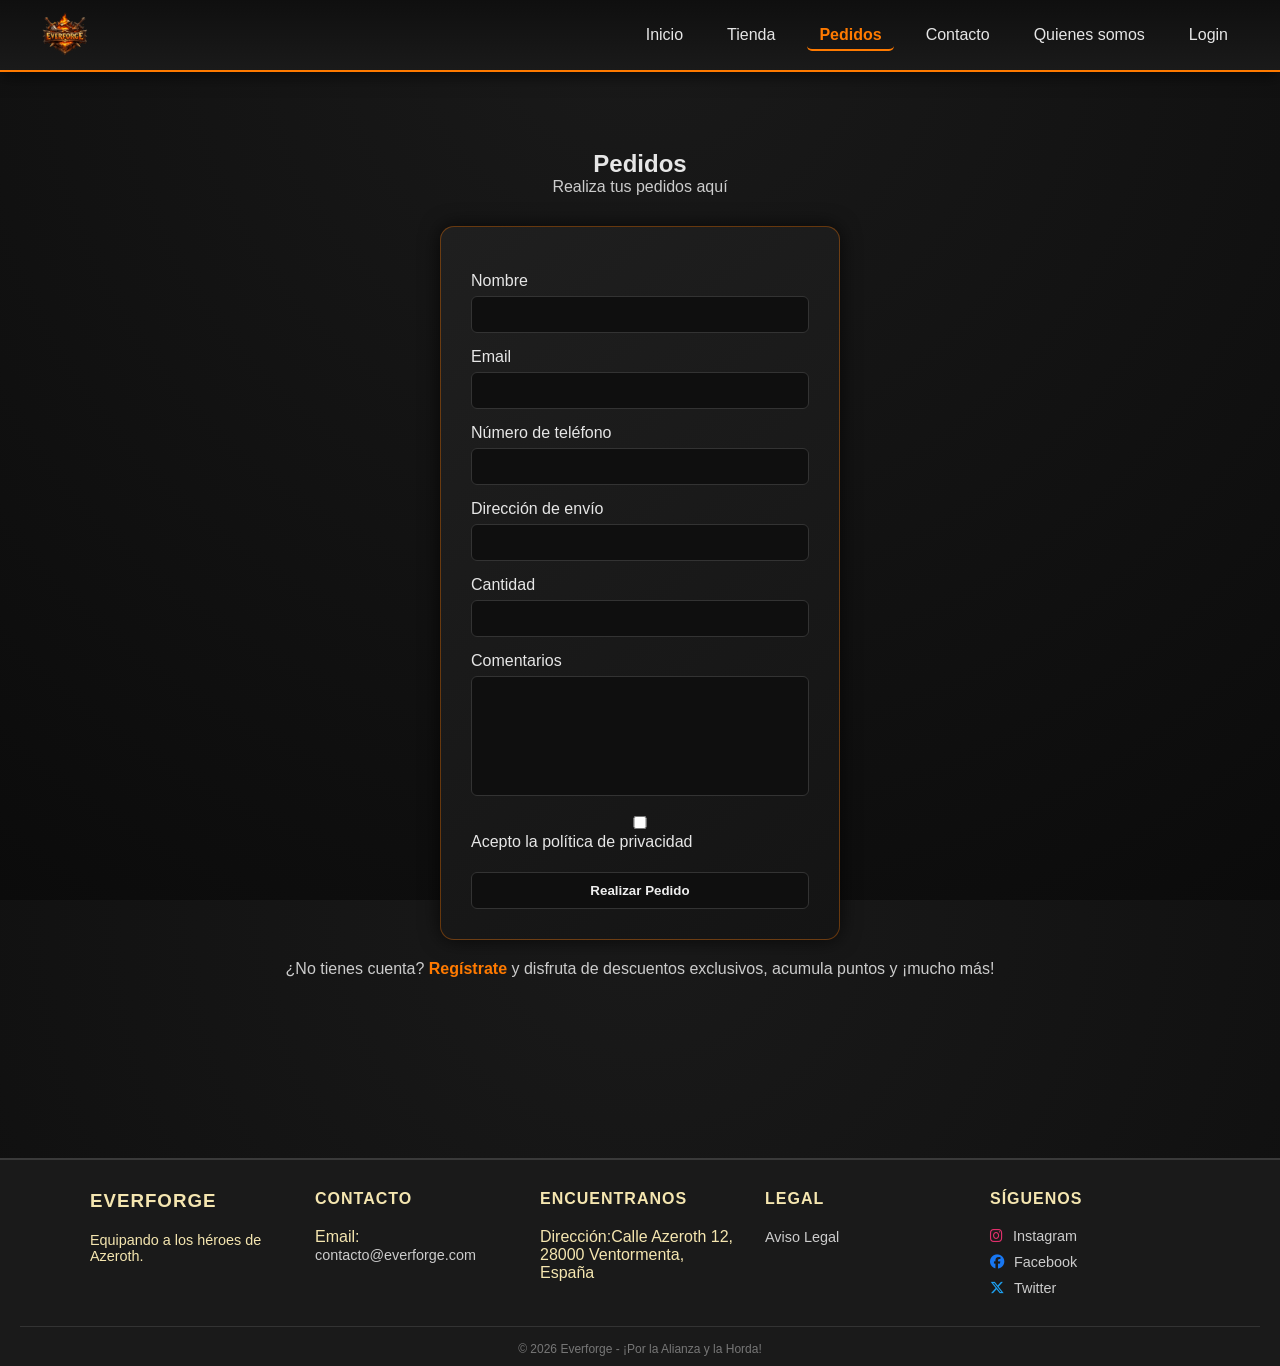
<file: views/pedidos.html>
<!DOCTYPE html>
<html lang="es">

<head>
  <meta charset="UTF-8">
  <meta name="viewport" content="width=device-width, initial-scale=1.0">
  <title>Everforge-Pedidos</title>
  <link rel="stylesheet" href="../css/style.css">
  <link rel="stylesheet" href="https://cdnjs.cloudflare.com/ajax/libs/font-awesome/6.5.0/css/all.min.css">
  <!--links a todas las páginas-->
</head>

<body>
  <header>
    <div class="logo">
      <img width="300" height="200" src="../assets/images/logo.png" alt="Everforge">
    </div>
    <nav aria-label="Menú principal">
      <ul>
        <li><a href="../index.html">Inicio</a></li>
        <li><a href="../views/merch.html">Tienda</a></li>
        <li><a href="../views/pedidos.html" class="activo">Pedidos</a></li>
        <li><a href="../views/contacto.html">Contacto</a></li>
        <li><a href="../views/nosotros.html">Quienes somos</a></li>
        <li><a href="../views/login.html">Login</a></li>
      </ul>
    </nav>
  </header>
  <!--seccion pedidos-->
  <main class="pedido">
    <section class="zona-pedido">
      <h2>Pedidos</h2>
      <p>Realiza tus pedidos aquí</p>

      <form class="form-pedido">

        <label for="Nombre">Nombre</label>
        <input type="text" id="Nombre" name="Nombre" required pattern="^[A-Za-zÁéíóúÁÉÍÓÚñÑ ]{3,50}$"
          title="El nombre debe tener al menos 3 letras y no contener números.">


        <label for="email">Email</label>
        <input type="email" id="email" name="email" required>


        <label for="numero">Número de teléfono</label>
        <input type="tel" id="numero" name="numero-telefono" required pattern="[0-9]{9}"
          title="Debe ser un número de teléfono válido de 9 dígitos.">


        <label for="direccion">Dirección de envío</label>
        <input type="text" id="direccion" name="direccion-envio" required pattern=".{5,}"
          title="La dirección debe ser más detallada (mínimo 5 caracteres).">


        <label for="cantidad">Cantidad</label>
        <input type="number" id="cantidad" name="cantidad" required min="1" max="1000"
          title="La cantidad debe ser entre 1 y 1000.">

        <label for="mensaje">Comentarios</label>
        <textarea id="mensaje" rows="4"></textarea>

        <label class="privacidad">
          <input type="checkbox" required>
          Acepto la política de privacidad
        </label>

        <input type="submit" value="Realizar Pedido" class="btn-primary">
      </form>

      <script>

        const inputs = document.querySelectorAll('input[pattern]');
        inputs.forEach(input => {
          input.oninvalid = function (e) {
            e.target.setCustomValidity("");
            if (!e.target.validity.valid) {
              e.target.setCustomValidity(e.target.getAttribute("title"));
            }
          };
          input.oninput = function (e) {
            e.target.setCustomValidity("");
          };
        });
      </script>

      <p class="registro">
        ¿No tienes cuenta?
        <a href="login.html">Regístrate</a> y disfruta de descuentos
        exclusivos, acumula puntos y ¡mucho más!
      </p>

    </section>
  </main>
  <!--footer-->
  <footer>
    <div class="footer-content">
      <div class="footer-section">
        <h3 class="montserrat-bold">Everforge</h3>
        <p class="montserrat-regular">Equipando a los héroes de Azeroth.</p>
      </div>
      <div class="footer-section">
        <h4 class="montserrat-bold">Contacto</h4>
        <ul>
          <li>
            Email:
            <a href="mailto:contacto@everforge.com">contacto@everforge.com</a>
          </li>
        </ul>
      </div>
      <div class="footer-section">
        <h4 class="montserrat-bold">Encuentranos</h4>
        <ul>
          <li>Dirección:Calle Azeroth 12, 28000 Ventormenta, España</li>
        </ul>
      </div>
      <div class="footer-section">
        <h4 class="montserrat-bold">Legal</h4>
        <ul>
          <li><a href="aviso-legal.html">Aviso Legal</a></li>
        </ul>
      </div>

      <div class="footer-section">
        <h4 class="montserrat-bold">Síguenos</h4>
        <div class="social-links">
          <a href="https://instagram.com" target="_blank" class="insta-link">
            <i class="fa-brands fa-instagram"></i> Instagram
          </a>

          <a href="https://facebook.com" target="_blank" class="facebook-link">
            <i class="fa-brands fa-facebook"></i> Facebook
          </a>

          <a href="https://twitter.com" target="_blank" class="twitter-link">
            <i class="fa-brands fa-x-twitter"></i> Twitter
          </a>
        </div>
      </div>
    </div>
    <div class="footer-bottom">
      <p class="montserrat-regular">
        &copy; 2026 Everforge - ¡Por la Alianza y la Horda!
      </p>
    </div>
  </footer>
</body>

</html>
</file>
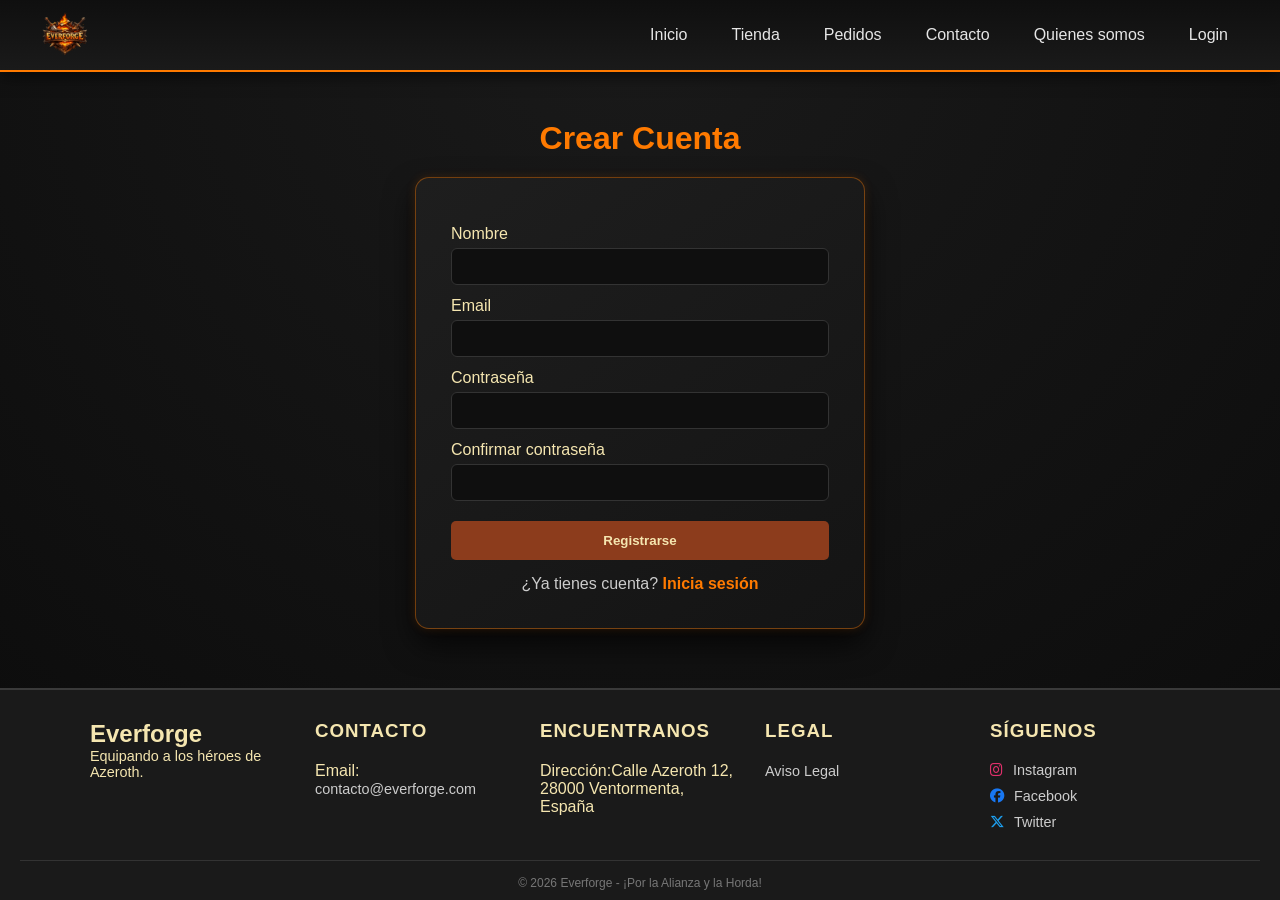
<file: views/registro.html>
<!DOCTYPE html>
<html lang="es">

<head>
  <meta charset="UTF-8">
  <meta name="viewport" content="width=device-width, initial-scale=1.0">
  <title>Everforge-Registro</title>
  <link rel="stylesheet" href="../css/style.css">
  <link rel="stylesheet" href="https://cdnjs.cloudflare.com/ajax/libs/font-awesome/6.5.0/css/all.min.css">
</head>
<!--links a todas las páginas-->

<body>
  <header>
    <div class="logo">
      <img width="300" height="200" src="../assets/images/logo.png" alt="Everforge">
    </div>
    <nav aria-label="Menú principal">
      <ul>
        <li><a href="../index.html">Inicio</a></li>
        <li><a href="../views/merch.html">Tienda</a></li>
        <li><a href="../views/pedidos.html">Pedidos</a></li>
        <li><a href="../views/contacto.html">Contacto</a></li>
        <li><a href="../views/nosotros.html">Quienes somos</a></li>
        <li><a href="../views/login.html">Login</a></li>

      </ul>
    </nav>
  </header>
  <!--seccion registro-->
  <main>
    <section class="registro-page">
      <h1>Crear Cuenta</h1>

      <form class="form-registro">
        <!-- Nombre -->
        <label for="nombre">Nombre</label>
        <input id="nombre" type="text" name="nombre" pattern="[A-Za-zÁÉÍÓÚáéíóúñÑ ]{3,}"
          title="El nombre debe tener al menos 3 letras y solo contener texto" required>

        <!-- Email -->
        <label for="email">Email</label>
        <input id="email" type="email" name="email" pattern="^.+@(gmail\.com|outlook\.com|hotmail\.com)$"
          title="Introduce un correo de Gmail, Outlook o Hotmail" required>

        <!-- Contraseña -->
        <label for="password">Contraseña</label>
        <input id="password" type="password" name="password" pattern="(?=.*\d)(?=.*[a-z])(?=.*[A-Z]).{8,}"
          title="Mínimo 8 caracteres, con mayúscula, minúscula y número" required>

        <!-- Confirmar contraseña -->
        <label for="confirm_password">Confirmar contraseña</label>
        <input id="confirm_password" type="password" name="confirm_password" title="Repite la contraseña" required>

        <button class="btn-primary" type="submit">Registrarse</button>

        <p class="registro-login">
          ¿Ya tienes cuenta? <a href="login.html">Inicia sesión</a>
        </p>
      </form>
    </section>

    <script>
      const form = document.querySelector(".form-registro");

      form.addEventListener("submit", function (e) {
        const pass = document.getElementById("password").value;
        const confirm = document.getElementById("confirm_password").value;

        if (pass !== confirm) {
          e.preventDefault();
          alert("❌ Las contraseñas no coinciden");
        }
      });
    </script>
  </main>
  <!--footer-->
  <footer>
    <div class="footer-content">
      <div class="footer-section">
        <h2 class="montserrat-bold">Everforge</h2>
        <p class="montserrat-regular">Equipando a los héroes de Azeroth.</p>
      </div>
      <div class="footer-section">
        <h3 class="montserrat-bold">Contacto</h3>
        <ul>
          <li>
            Email:
            <a href="mailto:contacto@everforge.com">contacto@everforge.com</a>
          </li>
        </ul>
      </div>
      <div class="footer-section">
        <h3 class="montserrat-bold">Encuentranos</h3>
        <ul>
          <li>Dirección:Calle Azeroth 12, 28000 Ventormenta, España</li>
        </ul>
      </div>
      <div class="footer-section">
        <h3 class="montserrat-bold">Legal</h3>
        <ul>
          <li><a href="aviso-legal.html">Aviso Legal</a></li>
        </ul>
      </div>

      <div class="footer-section">
        <h3 class="montserrat-bold">Síguenos</h3>
        <div class="social-links">
          <div class="social-links">
            <a href="https://instagram.com" target="_blank" class="insta-link">
              <i class="fa-brands fa-instagram"></i> Instagram
            </a>

            <a href="https://facebook.com" target="_blank" class="facebook-link">
              <i class="fa-brands fa-facebook"></i> Facebook
            </a>

            <a href="https://twitter.com" target="_blank" class="twitter-link">
              <i class="fa-brands fa-x-twitter"></i> Twitter
            </a>
          </div>
        </div>
      </div>
    </div>
    <div class="footer-bottom">
      <p class="montserrat-regular">
        &copy; 2026 Everforge - ¡Por la Alianza y la Horda!
      </p>
    </div>
  </footer>
</body>

</html>
</file>
<file: css/style.css>
/* ======================================================
   VARIABLES
====================================================== */

/* ======================================================
   BASE
====================================================== */
* {
  margin: 0;
  padding: 0;
  box-sizing: border-box;
}

body {
  font-family: "Montserrat", sans-serif;
  min-height: 100vh;
  background: radial-gradient(circle at top, #1a1a1a, #0b0b0b);
  color: #e6e6e6;
}
html,
body {
  height: 100%;
}

body {
  display: flex;
  flex-direction: column;
}

main {
  flex: 1;
}

/* ======================================================
   HEADER
====================================================== */
header {
  position: fixed;
  top: 0;
  left: 0;
  width: 100%;
  z-index: 999;
  display: flex;
  justify-content: space-between;
  align-items: center;
  padding: 10px 40px;
  background: linear-gradient(0deg, #1a1a1a, #0f0f0f);
  border-bottom: 2px solid #ff7a00;
  box-shadow: 0 4px 15px rgba(0, 0, 0, 0.6);
}

nav ul li a.activo {
  color: #ff7a00;
  font-weight: bold;
  border-bottom: 2px solid #ff7a00;
}

header .logo {
  display: flex;
  align-items: center;
}

header .logo img {
  height: 50px;
  width: auto;
}

header .logo h1 {
  font-size: 28px;
  color: #f5e6b0;
  font-weight: bold;
  text-shadow: 1px 1px 6px rgba(0, 0, 0, 0.8);
}

header nav ul {
  list-style: none;
  display: flex;
  gap: 20px;
}

header nav ul li a {
  color: #e6e6e6;
  text-decoration: none;
  padding: 6px 12px;
  border-radius: 5px;
  transition: all 0.3s ease;
}

header nav ul li a:hover,
header nav ul li a.active {
  background-color: #ff7a00;
  color: #0b0b0b;
  transform: scale(1.05);
}

/* ======================================================
   HEADER
====================================================== */
.opiniones {
  max-width: 1100px;
  margin: 60px auto;
  padding: 20px;
  text-align: center;
}

.opiniones h2 {
  color: #f5e6b0;
  margin-bottom: 40px;
}

.opiniones-container {
  display: flex;
  gap: 20px;
  flex-wrap: wrap;
  justify-content: center;
}

.opinion {
  background: #222;
  color: #ccc;
  padding: 20px;
  border-radius: 10px;
  max-width: 300px;
  box-shadow: 0 4px 10px rgba(0, 0, 0, 0.5);
}

.opinion p {
  font-style: italic;
  margin-bottom: 10px;
}

.opinion span {
  font-size: 0.9rem;
  color: #f5e6b0;
}

.opinion:hover {
  transform: translateY(-5px);
  box-shadow: 0 8px 20px rgba(0, 0, 0, 0.7);
}
/* ======================================================
   BOTONES
====================================================== */
.btn-primary {
  display: inline-block;
  padding: 12px 25px;
  background-color: #8c3c1c;
  color: #f5e6b0;
  font-weight: bold;
  border-radius: 5px;
  border: none;
  cursor: pointer;
  text-decoration: none;
  transition: all 0.3s ease;
}

.btn-primary:hover {
  background-color: #ff7a00;
  transform: scale(1.05);
}

.btn-primary:active {
  transform: scale(0.98);
}
.btn-regs {
  display: inline-block;
  margin-top: 15px;
  color: #ff7a00;
  text-decoration: none;
  font-weight: bold;
}

/* ======================================================
   HERO
====================================================== */
#hero {
  height: 70vh;
  margin-top: 80px;
  display: flex;
  justify-content: center;
  align-items: center;
  text-align: center;
  position: relative;
  background-color: #3a3a3a;
  color: #f5e6b0;
}

#hero::before {
  content: "";
  position: absolute;
  inset: 0;
  background: rgba(0, 0, 0, 0.4);
}

#hero .hero-content {
  position: relative;
  z-index: 1;
  max-width: 800px;
}

#hero .hero-content h2 {
  font-size: 3rem;
  margin-bottom: 20px;
  text-shadow: 1px 1px 6px rgba(0, 0, 0, 0.8);
}

#hero .hero-content p {
  font-size: 1.2rem;
  margin-bottom: 30px;
}

/* ======================================================
   PRODUCTOS DESTACADOS
====================================================== */
.productos-destacados {
  display: flex;
  flex-wrap: wrap;
  justify-content: center;
  gap: 20px;
  padding: 40px 20px;
}

.producto {
  width: 250px;
  text-align: center;
  background: #222;
  color: #fff;
  border-radius: 10px;
  padding: 15px;

  display: flex;
  flex-direction: column;
  align-items: center;

  box-shadow: 0 4px 10px rgba(0, 0, 0, 0.5);
  transition: transform 0.3s ease;
}

.producto img {
  width: 100%;
  height: auto;
  border-radius: 8px;
}

.producto:hover {
  transform: translateY(-5px);
  box-shadow: 0 8px 20px rgba(0, 0, 0, 0.7);
}

/* ======================================================
   MERCH
====================================================== */

.merch {
  max-width: 1200px;
  margin: 100px auto 60px;
  padding: 0 20px;
}
.merch .categoria h2 {
  color: #ca1d1d;
  margin: 20px 0 10px;
  font-size: 1.8rem;
  border-bottom: 2px solid #f2f2f2;
  padding-bottom: 5px;
}
.merch .producto-row {
  display: flex;
  flex-wrap: wrap;
  gap: 20px;
  justify-content: flex-start;
}
.merch .producto {
  flex: 1 1 220px;
  max-width: 250px;
  background: #222;
  color: #fff;
  border-radius: 10px;
  padding: 15px;
  display: flex;
  flex-direction: column;
  align-items: center;
  box-shadow: 0 4px 10px rgba(0, 0, 0, 0.5);
  transition: transform 0.3s ease;
}

.merch .producto:hover {
  transform: translateY(-5px);
}

.merch .producto img {
  width: 100%;
  height: 220px;
  object-fit: cover;
  border-radius: 8px;
  margin-bottom: 10px;
}

.merch .producto h3 {
  margin-bottom: 10px;
}

.merch .producto p {
  margin-bottom: 10px;
}

.merch .producto button {
  margin-top: auto;
}

/* ======================================================
   PEDIDOS
====================================================== */
.contacto-info {
  max-width: 900px;
  margin: 120px auto 40px;
  padding: 20px;
  background: #222;
  border-radius: 10px;
  color: #f5e6b0;
}

.pedido {
  max-width: 1000px;
  margin: 120px auto 80px;
  padding: 30px;
}

.pedido h1 {
  text-align: center;
  margin-bottom: 40px;
  font-size: 2.4rem;
  color: #ff7a00;
}

.pedido h2 {
  text-align: center;
  width: 100%;
  display: block;
}
.pedido p {
  text-align: center;
  margin-bottom: 30px;
  color: #ccc;
}
.form-pedido {
  background: linear-gradient(145deg, #1f1f1f, #141414);
  padding: 30px;
  border-radius: 14px;
  border: 1px solid rgba(255, 122, 0, 0.35);
  box-shadow: 0 0 20px rgba(0, 0, 0, 0.7);
}

.form-pedido label {
  display: block;
  margin: 15px 0 6px;
}

.form-pedido input,
.form-pedido textarea,
.form-pedido select {
  width: 100%;
  padding: 10px;
  border-radius: 6px;
  background: #0f0f0f;
  border: 1px solid #333;
  color: #eee;
}

.form-pedido textarea {
  resize: none;
  min-height: 120px;
}

.form-pedido button {
  margin-top: 20px;
  width: 100%;
}

.registro {
  margin-top: 15px;
  text-align: center;
  color: #ccc;
}

.registro a {
  color: #ff7a00;
  font-weight: bold;
  text-decoration: none;
}

.registro a:hover {
  text-decoration: underline;
}

.mapa {
  max-width: 350px;
  margin: 20px auto 0;
}

.mapa iframe {
  width: 100%;
  height: 300px;
  border-radius: 12px;
  border: 0;
  box-shadow: 0 0 15px rgba(0, 0, 0, 0.6);
}

/* ======================================================
   QUIÉNES SOMOS
====================================================== */

.about-page {
  max-width: 900px;
  margin: 140px auto 80px;
  padding: 20px;
}

.about-page h2 {
  color: #ff7a00;
  margin-bottom: 12px;
}

.about-page p,
.about-page li {
  line-height: 1.7;
}

.about,
.intro,
.objective,
.team,
.values,
.summary {
  background: linear-gradient(145deg, #1e1e1e, #141414);
  border: 1px solid rgba(255, 122, 0, 0.4);
  border-radius: 14px;
  padding: 30px;
  margin-bottom: 28px;
  box-shadow:
    0 0 10px rgba(255, 122, 0, 0.15),
    0 15px 30px rgba(0, 0, 0, 0.7);
  transition: transform 0.3s ease;
}

.about:hover,
.intro:hover,
.objective:hover,
.team:hover,
.values:hover,
.summary:hover {
  transform: translateY(-6px);
}

.summary {
  text-align: center;
  font-weight: 600;
  font-size: 1.05rem;
}

/* ======================================================
   LOGIN
====================================================== */

h1.active {
  text-align: center;
  margin-top: 120px;
  color: #ff7a00;
  font-size: 2rem;
}

form {
  max-width: 400px;
  margin: 20px auto;
  padding: 30px;

  background: linear-gradient(145deg, #1e1e1e, #141414);
  border: 1px solid rgba(255, 122, 0, 0.4);
  border-radius: 12px;
  box-shadow: 0 0 15px rgba(0, 0, 0, 0.7);
}

form label {
  display: block;
  margin: 15px 0 5px;
}

form input[type="text"],
form input[type="password"] {
  width: 100%;
  padding: 10px;
  border-radius: 6px;
  border: 1px solid #333;
  background-color: #0f0f0f;
  color: #e6e6e6;
}

form input.btn-primary {
  width: 100%;
  margin-top: 15px;
}

/* ======================================================
   REGISTRO
====================================================== */
.registro-page {
  margin-top: 120px;
  text-align: center;
}

.registro-page h1 {
  color: #ff7a00;
  font-size: 2rem;
  margin-bottom: 20px;
}

.form-registro {
  max-width: 450px;
  margin: auto;
  padding: 35px;

  background: linear-gradient(145deg, #1e1e1e, #141414);
  border: 1px solid rgba(255, 122, 0, 0.4);
  border-radius: 14px;

  box-shadow:
    0 0 10px rgba(255, 122, 0, 0.15),
    0 15px 30px rgba(0, 0, 0, 0.7);
}

.form-registro label {
  display: block;
  text-align: left;
  margin: 12px 0 5px;
  color: #f5e6b0;
}

.form-registro input {
  width: 100%;
  padding: 10px;

  border-radius: 6px;
  border: 1px solid #333;

  background-color: #0f0f0f;
  color: #e6e6e6;

  transition:
    border 0.2s ease,
    box-shadow 0.2s ease;
}

.form-registro input:focus {
  outline: none;
  border: 1px solid #ff7a00;
  box-shadow: 0 0 5px rgba(255, 122, 0, 0.5);
}

.form-registro button {
  width: 100%;
  margin-top: 20px;
}

.registro-login {
  margin-top: 15px;
  color: #ccc;
}

.registro-login a {
  color: #ff7a00;
  text-decoration: none;
  font-weight: bold;
}

.registro-login a:hover {
  text-decoration: underline;
}


/* ======================================================
   FOOTER 
====================================================== */
footer {
  background-color: #1a1a1a;
  color: #f5e6b0;
  padding: 30px 20px 10px;
  border-top: 2px solid #3a3a3a;
  margin-top: 40px;
  font-family: "Montserrat", sans-serif;
}

.footer-content {
  display: flex;
  justify-content: space-between;
  flex-wrap: wrap;
  max-width: 1100px;
  margin: 0 auto;
  gap: 25px;
}

.footer-section {
  flex: 1;
  min-width: 200px;
}

.footer-section h3,
.footer-section h4 {
  margin-bottom: 20px;
  color: #f5e6b0;
  text-transform: uppercase;
  letter-spacing: 1px;
}
.footer-section p,
.footer-section a {
  font-size: 0.9rem;
}

.footer-section ul {
  list-style: none;
  padding: 0;
}

.footer-section ul li {
  margin-bottom: 12px;
}

.footer-section a {
  color: #ccc;
  text-decoration: none;
  transition: all 0.3s ease;
}

.footer-section a:hover {
  color: #f5e6b0;
  padding-left: 5px;
}

.social-links {
  display: flex;
  flex-direction: column;
  gap: 10px;
}

.social-links a {
  display: inline-flex;
  align-items: center;
  gap: 10px;
  color: #ccc;
  text-decoration: none;
  transition: 0.3s;
}

.social-links a:hover {
  transform: translateX(5px);
}


.insta-link i {
  color: #E1306C;
}

.facebook-link i {
  color: #1877F2;
}

.twitter-link i {
  color: #1DA1F2;
}

.footer-bottom {
  text-align: center;
  margin-top: 30px;
  padding-top: 15px;
  border-top: 1px solid #333;
  font-size: 0.75rem;
  color: #777;
}

/* ======================================================
   AVISO LEGAL
====================================================== */

.about-page {
  max-width: 900px;
  margin: 140px auto 80px;
  padding: 20px;
}

.about-page h1 {
  text-align: center;
  color: #ff7a00;
  margin-bottom: 30px;
  font-size: 2.5rem;
}

.about {
  background: linear-gradient(145deg, #1e1e1e, #141414);
  border: 1px solid rgba(255, 122, 0, 0.4);
  border-radius: 14px;
  padding: 30px;

  box-shadow:
    0 0 10px rgba(255, 122, 0, 0.15),
    0 15px 30px rgba(0, 0, 0, 0.7);

  transition: transform 0.3s ease;
}

.about:hover {
  transform: translateY(-5px);
}

.about h2 {
  color: #ff7a00;
  margin-top: 20px;
  margin-bottom: 10px;
  font-size: 1.5rem;
}

.about p {
  color: #e6e6e6;
  line-height: 1.7;
  margin-bottom: 10px;
}
</file>
